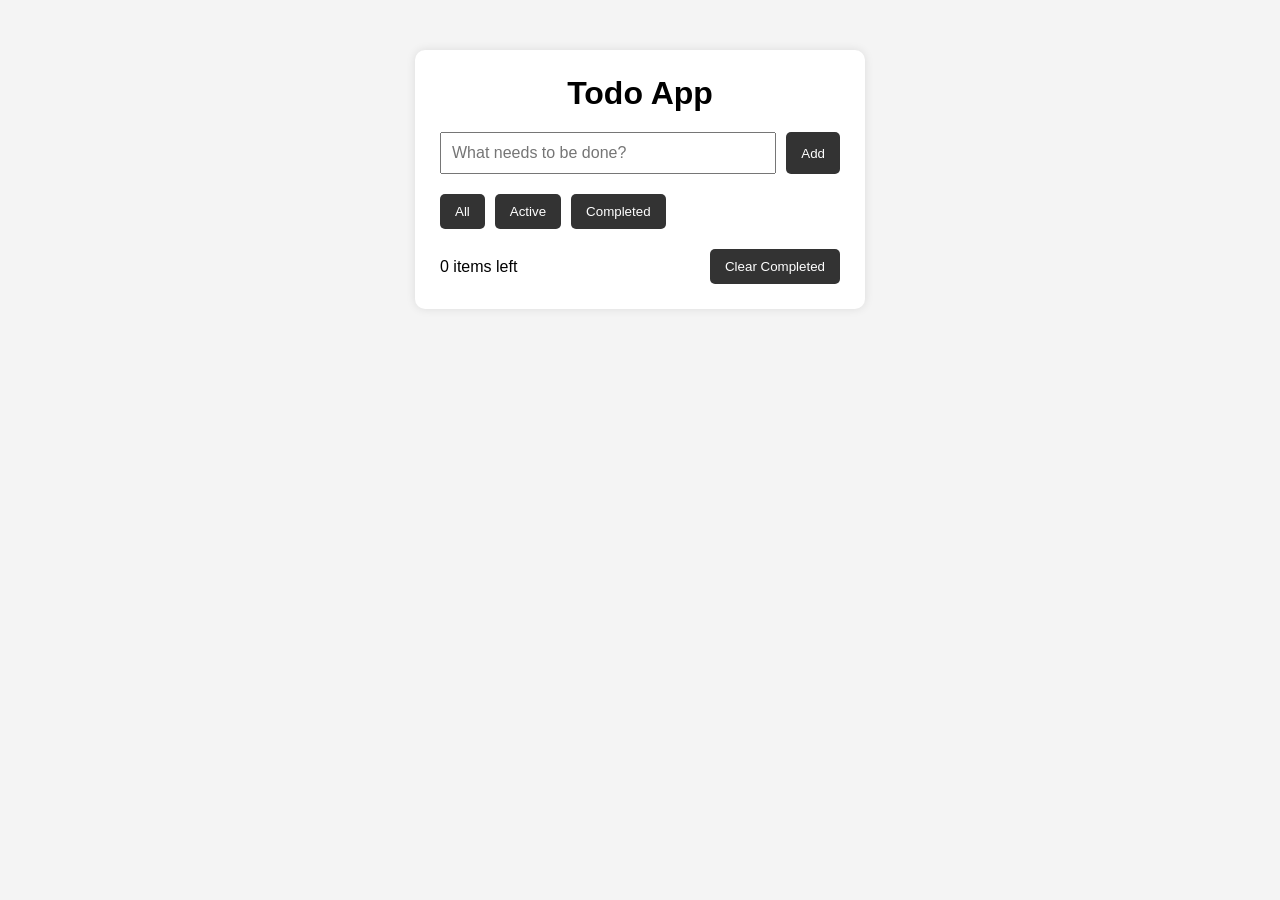
<file: todo_app/index.html>
<!DOCTYPE html>
<html lang="en">
<head>
    <meta charset="UTF-8">
    <meta name="viewport" content="width=device-width, initial-scale=1.0">
    <title>Todo App</title>

    <link rel="stylesheet" href="style.css">
</head>
<body>

<div class="container">

    <h1>Todo App</h1>

    <!-- Form thêm todo -->
    <form id="todoForm">

        <input
            type="text"
            id="todoInput"
            placeholder="What needs to be done?"
        >

        <button type="submit">
            Add
        </button>

    </form>

    <!-- Filter -->
    <div class="filters">

        <button data-filter="all">
            All
        </button>

        <button data-filter="active">
            Active
        </button>

        <button data-filter="completed">
            Completed
        </button>

    </div>

    <!-- Danh sách todo -->
    <ul id="todoList"></ul>

    <!-- Footer -->
    <div class="footer">

        <p id="count">
            0 items left
        </p>

        <button id="clearCompleted">
            Clear Completed
        </button>

    </div>

</div>

<script src="app.js"></script>

</body>
</html>
</file>
<file: todo_app/style.css>
*{
    margin:0;
    padding:0;
    box-sizing:border-box;
}

body{
    font-family:Arial, Helvetica, sans-serif;
    background:#f4f4f4;
    display:flex;
    justify-content:center;
    padding-top:50px;
}

.container{
    width:450px;
    background:white;
    padding:25px;
    border-radius:10px;
    box-shadow:0 0 10px rgba(0,0,0,0.1);
}

h1{
    text-align:center;
    margin-bottom:20px;
}

form{
    display:flex;
    gap:10px;
    margin-bottom:20px;
}

input{
    flex:1;
    padding:10px;
    font-size:16px;
}

button{
    padding:10px 15px;
    cursor:pointer;
    border:none;
    border-radius:5px;
    background:#333;
    color:white;
    transition:0.3s;
}

button:hover{
    opacity:0.8;
}

.filters{
    display:flex;
    gap:10px;
    margin-bottom:20px;
}

#todoList{
    list-style:none;
}

.todo-item{
    display:flex;
    justify-content:space-between;
    align-items:center;
    padding:12px;
    border-bottom:1px solid #ddd;
}

.todo-left{
    display:flex;
    align-items:center;
    gap:10px;
}

.completed .todo-text{
    text-decoration:line-through;
    color:gray;
}

.delete-btn{
    background:red;
}

.footer{
    margin-top:20px;
    display:flex;
    justify-content:space-between;
    align-items:center;
}
</file>
